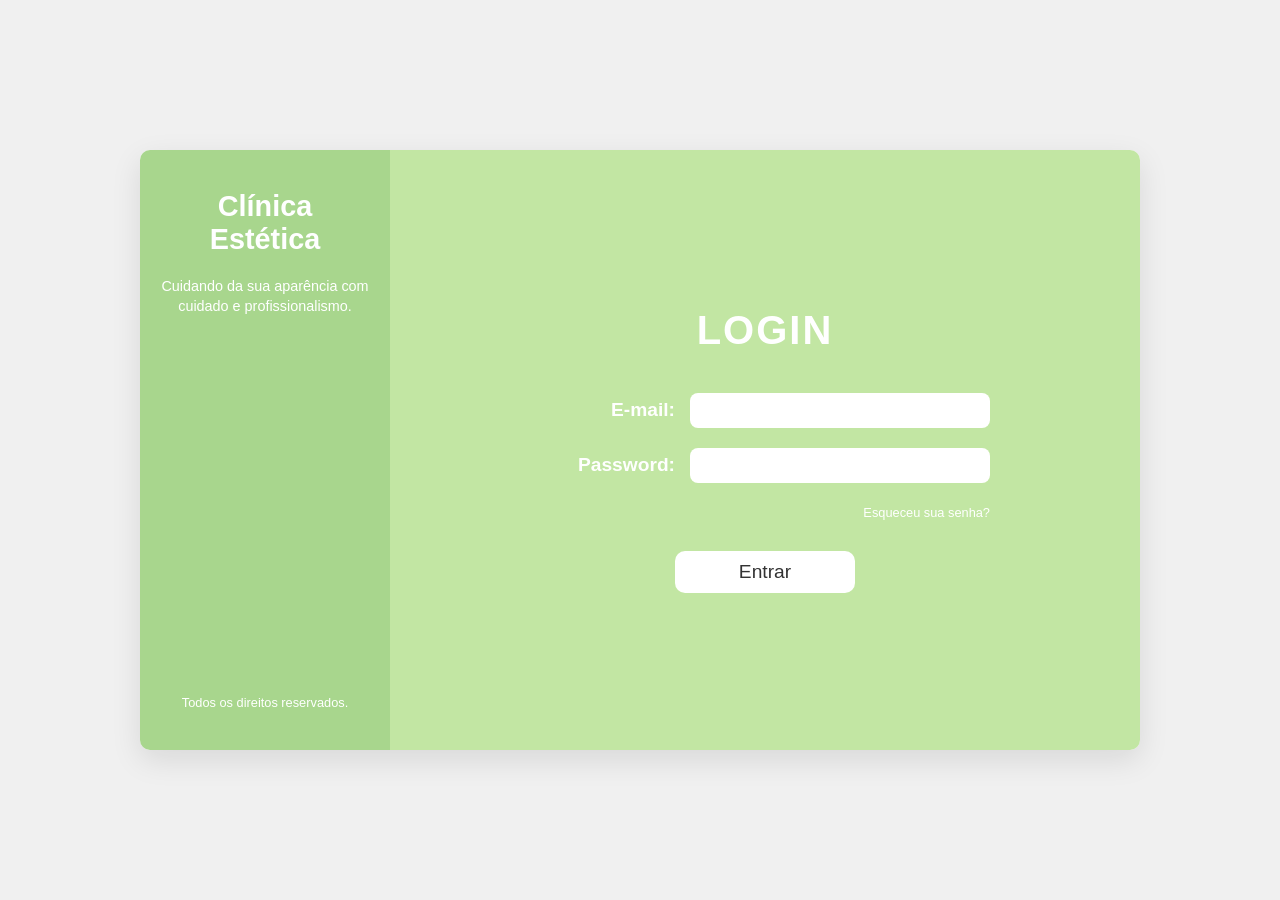
<file: index.html>
<!DOCTYPE html>
<html lang="pt-br">
<head>
    <meta charset="UTF-8">
    <meta name="viewport" content="width=device-width, initial-scale=1.0">
    <title>Login - Clínica Estética</title>
    <link rel="stylesheet" href="assets/style.css">
    <script src="js/login.js"></script>
</head>
<body>
    <div class="main-container">
        <aside class="sidebar">
            <div class="sidebar-content">
                <h1>Clínica Estética</h1>
                <p>Cuidando da sua aparência com cuidado e profissionalismo.</p>
            </div>
            <footer class="sidebar-footer">
                Todos os direitos reservados.
            </footer>
        </aside>

        <main class="login-section">
            <div class="login-card">
                <h2>LOGIN</h2>
                
                <form>
                    <div class="input-group">
                        <label for="email">E-mail:</label>
                        <input type="email" id="email" name="email">
                    </div>

                    <div class="input-group">
                        <label for="password">Password:</label>
                        <input type="password" id="password" name="password">
                    </div>

                    <div class="forgot-password">
                        <a href="pages/esqueceu-senha.html">Esqueceu sua senha?</a>
                    </div>
                    <button type="button" class="btn" onclick="realizarLogin()">Entrar</button>
                </form>
            </div>
        </main>
    </div>
</body>
</html>
</file>
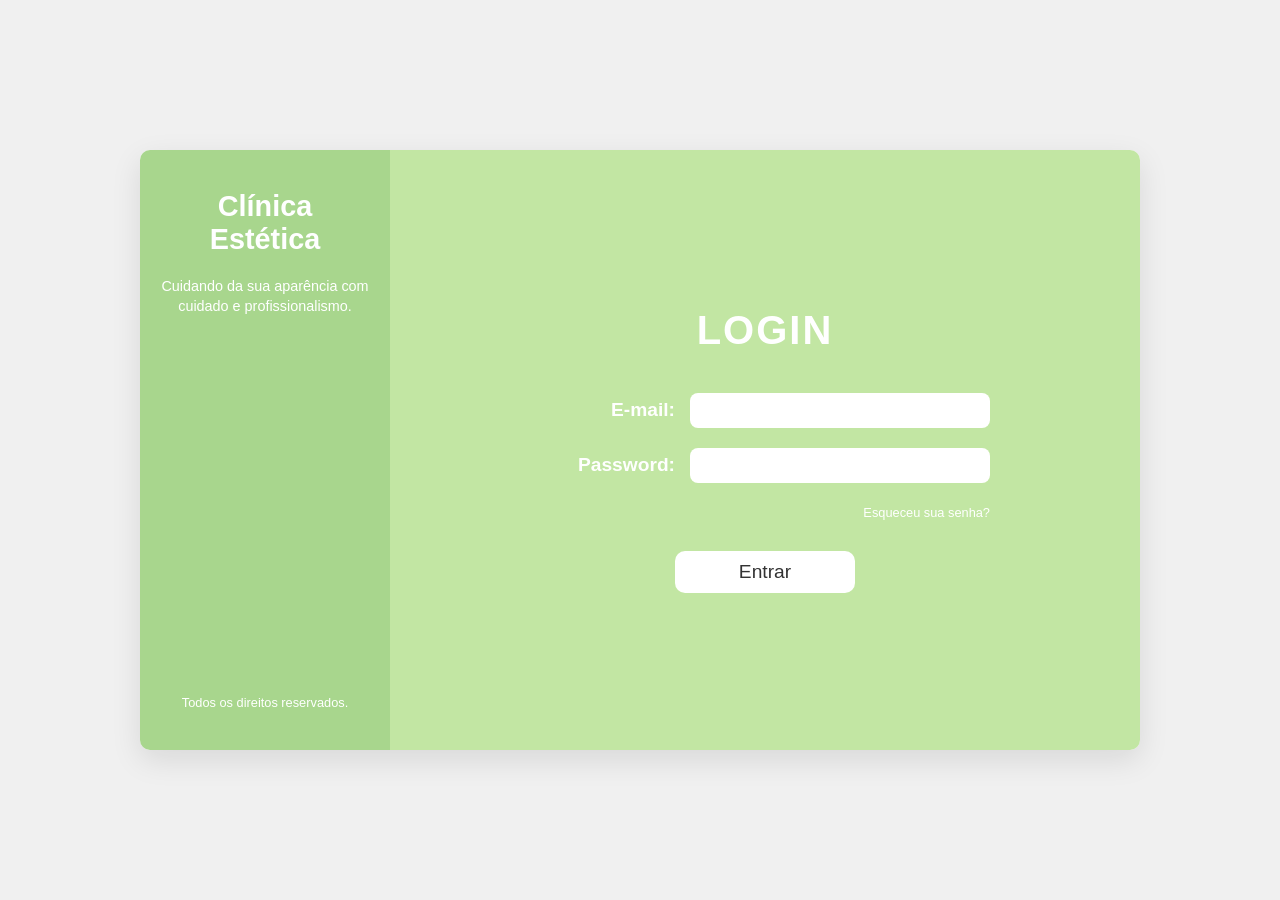
<file: agendamentos.html>
<!DOCTYPE html>
<html lang="pt-br">
<head>
    <meta charset="UTF-8">
    <meta name="viewport" content="width=device-width, initial-scale=1.0">
    <title>Agendamentos - Clínica Estética</title>
    <link rel="stylesheet" href="style.css">
</head>
<body>
    <body>
    <div class="main-container">
        <aside class="sidebar">
            <div class="sidebar-content">
                <h1>Clínica Estética</h1>
                <p>Cuidando da sua aparência com cuidado e profissionalismo.</p>
                <button type="button" class="btn-sair" onclick="fazerSair()">Sair</button>            </div>
            <footer class="sidebar-footer">Todos os direitos reservados.</footer>
        </aside>

        <main class="content-section">
            <header class="content-header">
                <div class="header-titles">
                    <h2>Agendamentos:</h2>
                    <button type="button" class="btn-novo" onclick="window.location.href='cadastro.html'">+ Novo Agendamento</button>
                </div>
                
                <div class="search-bar">
                    <span class="search-icon">🔍</span>
                    <input type="text" id="inputBusca" placeholder="Buscar por nome...">
                    <span class="close-icon" onclick="limparBusca()">✕</span>
                </div>
            </header>

            <div id="containerLista" class="cards-container">
                </div>
        </main>
    </div> <script>
    </script>
<script>
    if (localStorage.getItem('usuarioLogado') !== 'true') {
        window.location.href = "index.html";
    }

    const container = document.getElementById('containerLista');

    function fazerSair() {
        localStorage.removeItem('usuarioLogado');
        window.location.href = "index.html";
    }

    function carregarAgendamentos() {
        const dados = JSON.parse(localStorage.getItem('meusAgendamentos')) || [];
        if (dados.length === 0) {
            container.innerHTML = "<p style='color:white; text-align:center;'>Nenhum agendamento encontrado.</p>";
            return;
        }
        container.innerHTML = ""; 
        dados.forEach((item, index) => {
            container.innerHTML += `
                <div class="appointment-card">
                    <div class="user-icon">
                        <img src="https://cdn-icons-png.flaticon.com/512/1144/1144760.png" alt="User">
                    </div>
                    <div class="info">
                        <p><strong>Nome:</strong> <span>${item.nome}</span></p>
                        <p><strong>Telefone:</strong> ${item.telefone}</p>
                        <p><strong>Horário:</strong> ${item.hora} hrs</p>
                        <p><strong>Data:</strong> ${item.data}</p>
                    </div>
                    <div class="service-area">
                        <div class="service">${item.servico}</div>
                        <button class="btn-excluir" onclick="excluirAgendamento(${index})">Excluir</button>
                    </div>
                </div>
            `;
        });
    }

    function excluirAgendamento(index) {
        if (confirm("Tem certeza que deseja excluir este agendamento?")) {
            let dados = JSON.parse(localStorage.getItem('meusAgendamentos')) || [];
            dados.splice(index, 1);
            localStorage.setItem('meusAgendamentos', JSON.stringify(dados));
            carregarAgendamentos();
        }
    }

    const inputBusca = document.getElementById('inputBusca');

inputBusca.addEventListener('input', function() {
    const termoBusca = inputBusca.value.toLowerCase(); 
    const cards = document.querySelectorAll('.appointment-card'); 

    cards.forEach(card => {
        const nomeCliente = card.querySelector('.info p span').innerText.toLowerCase();

        if (nomeCliente.includes(termoBusca)) {
            card.style.display = "flex";
        } else {
            card.style.display = "none"; 
        }
    });
});

function limparBusca() {
    carregarAgendamentos();
    inputBusca.value = '';
    const cards = document.querySelectorAll('.appointment-card');
    cards.forEach(card => {
        card.style.display = "flex";
    });
}
    carregarAgendamentos();
</script>
</body>
</html>
</file>
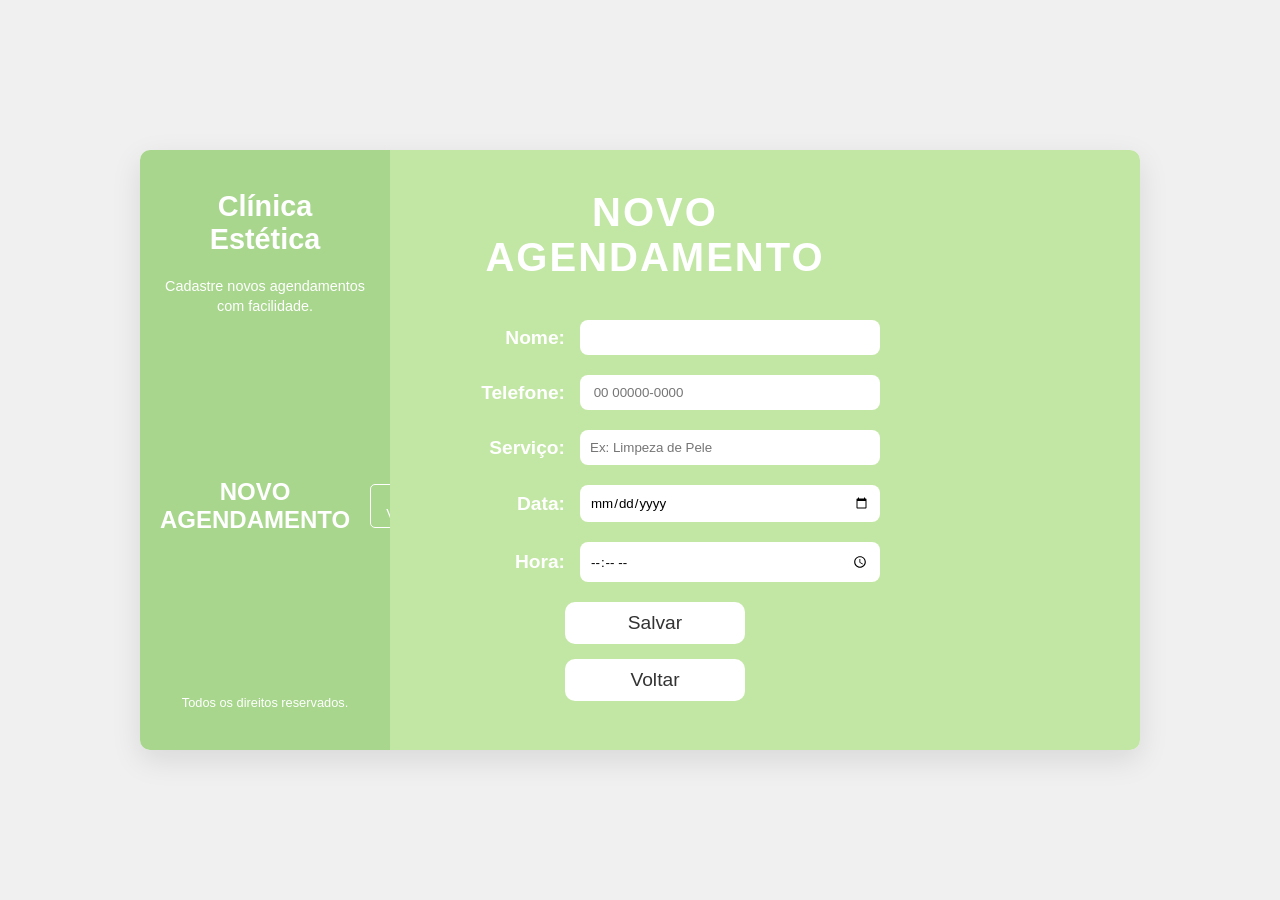
<file: cadastro.html>
<!DOCTYPE html>
<html lang="pt-br">
<head>
    <meta charset="UTF-8">
    <meta name="viewport" content="width=device-width, initial-scale=1.0">
    <title>Cadastro - Clínica Estética</title>
    <link rel="stylesheet" href="style.css">
</head>
<body>
    <div class="main-container">
        <aside class="sidebar">
            <div class="sidebar-content">
                <h1>Clínica Estética</h1>
                <p>Cadastre novos agendamentos com facilidade.</p>
            </div>
            <div class="header-titles">
            <h2>NOVO AGENDAMENTO</h2>
            <button type="button" class="btn-voltar" onclick="window.location.href='agendamentos.html'">← Voltar</button>
            </div>
            <footer class="sidebar-footer">Todos os direitos reservados.</footer>
        </aside>

        <main class="content-section">
            <div class="login-card"> <h2>NOVO AGENDAMENTO</h2>
                <form id="formCadastro">
                    <div class="input-group">
                        <label>Nome:</label>
                        <input type="text" id="nomeCliente" required>
                    </div>
                    <div class="input-group">
                        <label>Telefone:</label>
                        <input type="text" id="telCliente" placeholder=" 00 00000-0000" required>
                    </div>
                    <div class="input-group">
                        <label>Serviço:</label>
                        <input type="text" id="servicoCliente" placeholder="Ex: Limpeza de Pele" required>
                    </div>
                    <div class="input-group">
                        <label>Data:</label>
                        <input type="date" id="dataCliente" required>
                    </div>
                    <div class="input-group">
                        <label>Hora:</label>
                        <input type="time" id="horaCliente" required>
                    </div>

                    <div class="button-group">
                        <button type="submit" class="btn">Salvar</button>
                        <button type="button" class="btn" onclick="window.location.href='agendamentos.html'">Voltar</button>
                    </div>
                </form>
            </div>
        </main>
    </div>
    <script src="realizar-cadastro.js"></script>
</body>
</html>
</file>
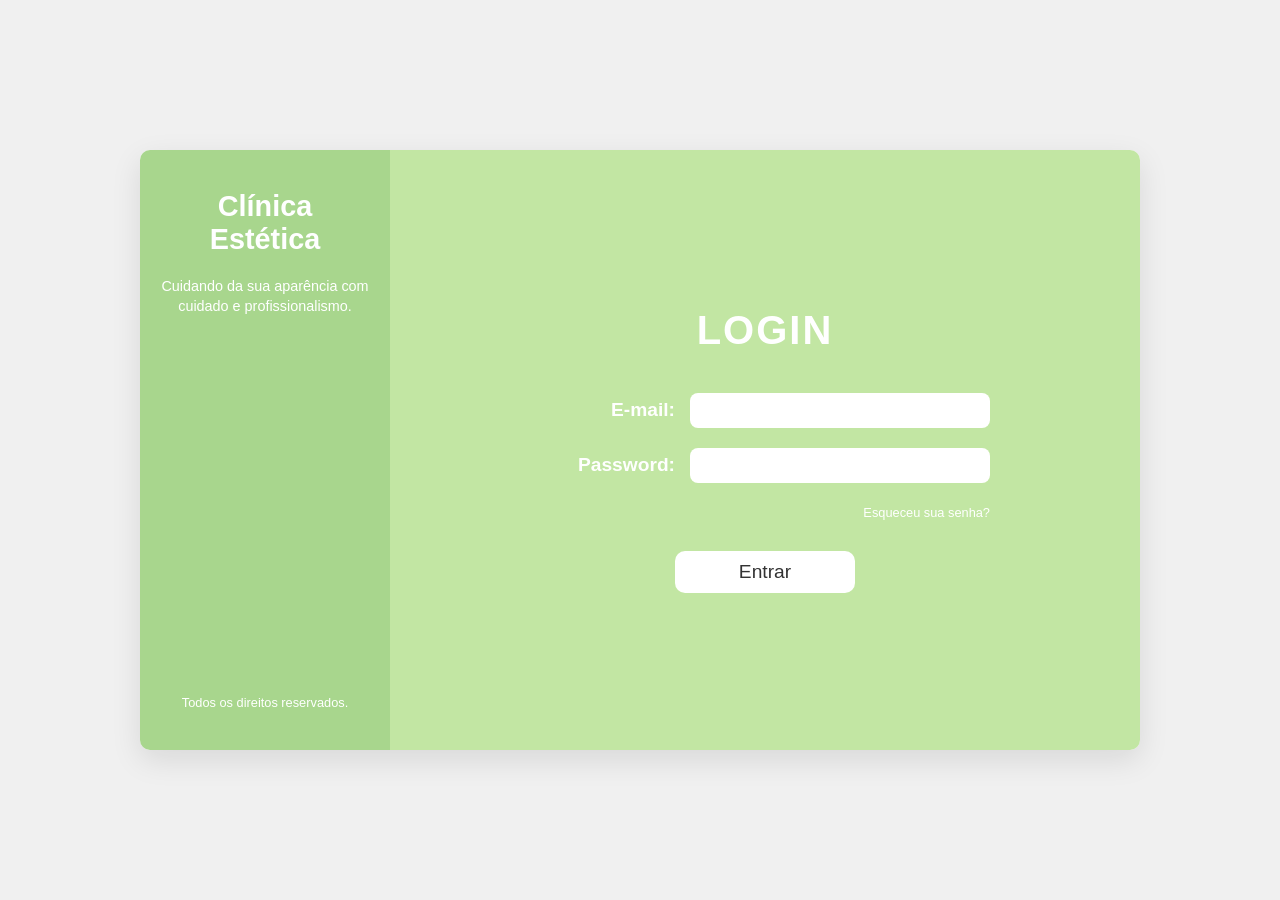
<file: pages/agendamentos.html>
<!DOCTYPE html>
<html lang="pt-br">
<head>
    <meta charset="UTF-8">
    <meta name="viewport" content="width=device-width, initial-scale=1.0">
    <title>Agendamentos - Clínica Estética</title>
    <link rel="stylesheet" href="../assets/style.css">
    <script src="../js/realizar-cadastro.js"></script>
</head>
<body>
    <body>
    <div class="main-container">
        <aside class="sidebar">
            <div class="sidebar-content">
                <h1>Clínica Estética</h1>
                <p>Cuidando da sua aparência com cuidado e profissionalismo.</p>
                <button type="button" class="btn-sair" onclick="fazerSair()">Sair</button>            </div>
            <footer class="sidebar-footer">Todos os direitos reservados.</footer>
        </aside>

        <main class="content-section">
            <header class="content-header">
                <div class="header-titles">
                    <h2>Agendamentos:</h2>
                    <button type="button" class="btn-novo" onclick="window.location.href='cadastro.html'">+ Novo Agendamento</button>
                </div>
                
                <div class="search-bar">
                    <span class="search-icon">🔍</span>
                    <input type="text" id="inputBusca" placeholder="Buscar por nome...">
                    <span class="close-icon" onclick="limparBusca()">✕</span>
                </div>
            </header>

            <div id="containerLista" class="cards-container">
                </div>
        </main>
    </div> <script>
    </script>
<script>
    if (localStorage.getItem('usuarioLogado') !== 'true') {
        window.location.href = "../index.html";
    }

    const container = document.getElementById('containerLista');

    function fazerSair() {
        localStorage.removeItem('usuarioLogado');
        window.location.href = "../index.html";
    }

    function carregarAgendamentos() {
        const dados = JSON.parse(localStorage.getItem('meusAgendamentos')) || [];
        if (dados.length === 0) {
            container.innerHTML = "<p style='color:white; text-align:center;'>Nenhum agendamento encontrado.</p>";
            return;
        }
        container.innerHTML = ""; 
        dados.forEach((item, index) => {
            container.innerHTML += `
                <div class="appointment-card">
                    <div class="user-icon">
                        <img src="https://cdn-icons-png.flaticon.com/512/1144/1144760.png" alt="User">
                    </div>
                    <div class="info">
                        <p><strong>Nome:</strong> <span>${item.nome}</span></p>
                        <p><strong>Telefone:</strong> ${item.telefone}</p>
                        <p><strong>Horário:</strong> ${item.hora} hrs</p>
                        <p><strong>Data:</strong> ${item.data}</p>
                    </div>
                    <div class="service-area">
                        <div class="service">${item.servico}</div>
                        <button class="btn-excluir" onclick="excluirAgendamento(${index})">Excluir</button>
                    </div>
                </div>
            `;
        });
    }

    function excluirAgendamento(index) {
        if (confirm("Tem certeza que deseja excluir este agendamento?")) {
            let dados = JSON.parse(localStorage.getItem('meusAgendamentos')) || [];
            dados.splice(index, 1);
            localStorage.setItem('meusAgendamentos', JSON.stringify(dados));
            carregarAgendamentos();
        }
    }

    const inputBusca = document.getElementById('inputBusca');

inputBusca.addEventListener('input', function() {
    const termoBusca = inputBusca.value.toLowerCase(); 
    const cards = document.querySelectorAll('.appointment-card'); 

    cards.forEach(card => {
        const nomeCliente = card.querySelector('.info p span').innerText.toLowerCase();

        if (nomeCliente.includes(termoBusca)) {
            card.style.display = "flex";
        } else {
            card.style.display = "none"; 
        }
    });
});

function limparBusca() {
    carregarAgendamentos();
    inputBusca.value = '';
    const cards = document.querySelectorAll('.appointment-card');
    cards.forEach(card => {
        card.style.display = "flex";
    });
}
    carregarAgendamentos();
</script>
</body>
</html>
</file>
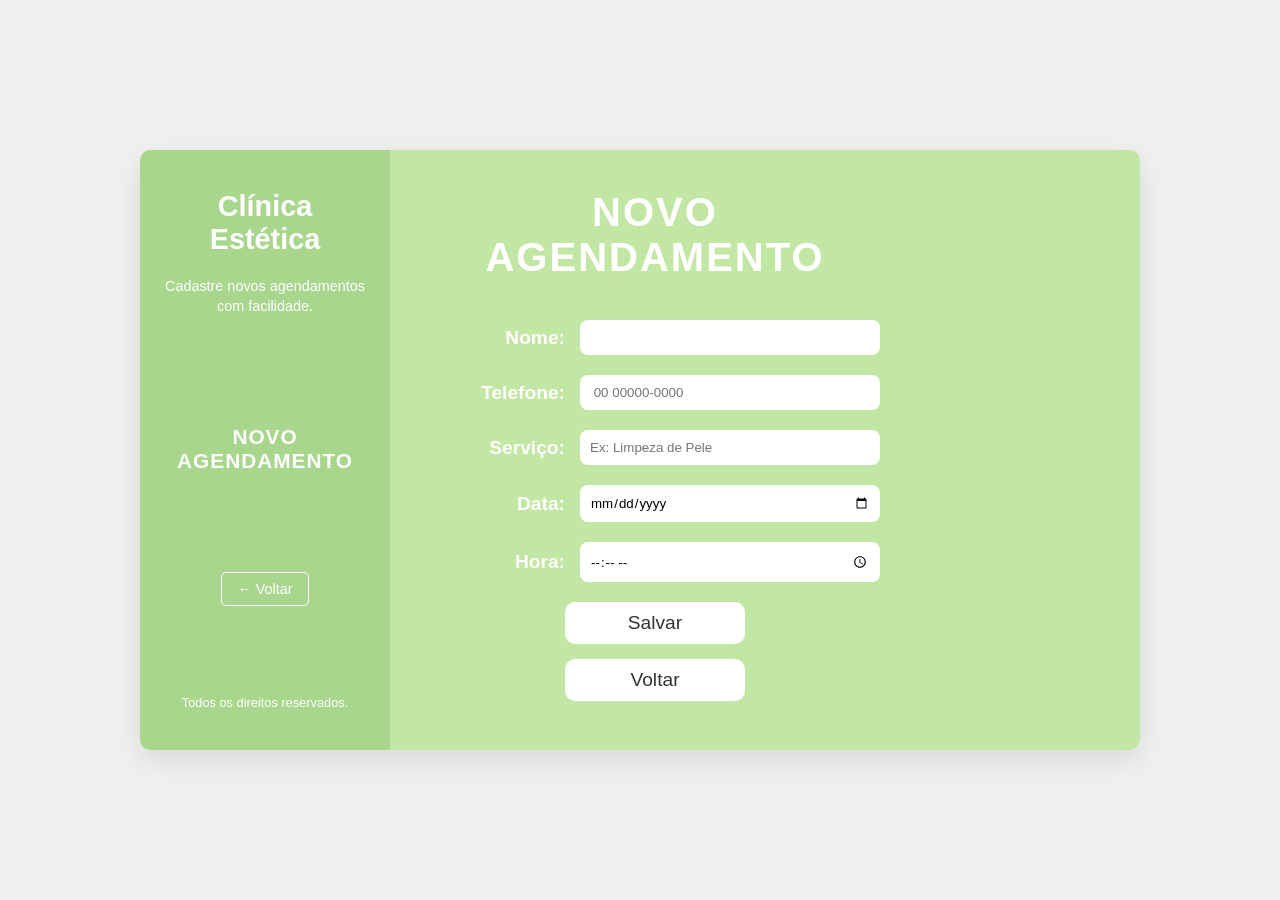
<file: pages/cadastro.html>
<!DOCTYPE html>
<html lang="pt-br">
<head>
    <meta charset="UTF-8">
    <meta name="viewport" content="width=device-width, initial-scale=1.0">
    <title>Cadastro - Clínica Estética</title>
    <link rel="stylesheet" href="../assets/style.css">
    <script src="../js/realizar-cadastro.js"></script>
</head>
<body>
    <div class="main-container">
        <aside class="sidebar">
            <div class="sidebar-content">
                <h1>Clínica Estética</h1>
                <p>Cadastre novos agendamentos com facilidade.</p>
            </div>
            <h2 class="sidebar-title">NOVO AGENDAMENTO</h2>
            <button type="button" class="btn-voltar" onclick="window.location.href='agendamentos.html'">← Voltar</button>
            <footer class="sidebar-footer">Todos os direitos reservados.</footer>
        </aside>

        <main class="content-section">
            <div class="login-card"> <h2>NOVO AGENDAMENTO</h2>
                <form id="formCadastro">
                    <div class="input-group">
                        <label>Nome:</label>
                        <input type="text" id="nomeCliente" required>
                    </div>
                    <div class="input-group">
                        <label>Telefone:</label>
                        <input type="text" id="telCliente" placeholder=" 00 00000-0000" required>
                    </div>
                    <div class="input-group">
                        <label>Serviço:</label>
                        <input type="text" id="servicoCliente" placeholder="Ex: Limpeza de Pele" required>
                    </div>
                    <div class="input-group">
                        <label>Data:</label>
                        <input type="date" id="dataCliente" required>
                    </div>
                    <div class="input-group">
                        <label>Hora:</label>
                        <input type="time" id="horaCliente" required>
                    </div>

                    <div class="button-group">
                        <button type="submit" class="btn">Salvar</button>
                        <button type="button" class="btn" onclick="window.location.href='agendamentos.html'">Voltar</button>
                    </div>
                </form>
            </div>
        </main>
    </div>
    <script src="../js/realizar-cadastro.js"></script>
</body>
</html>
</file>
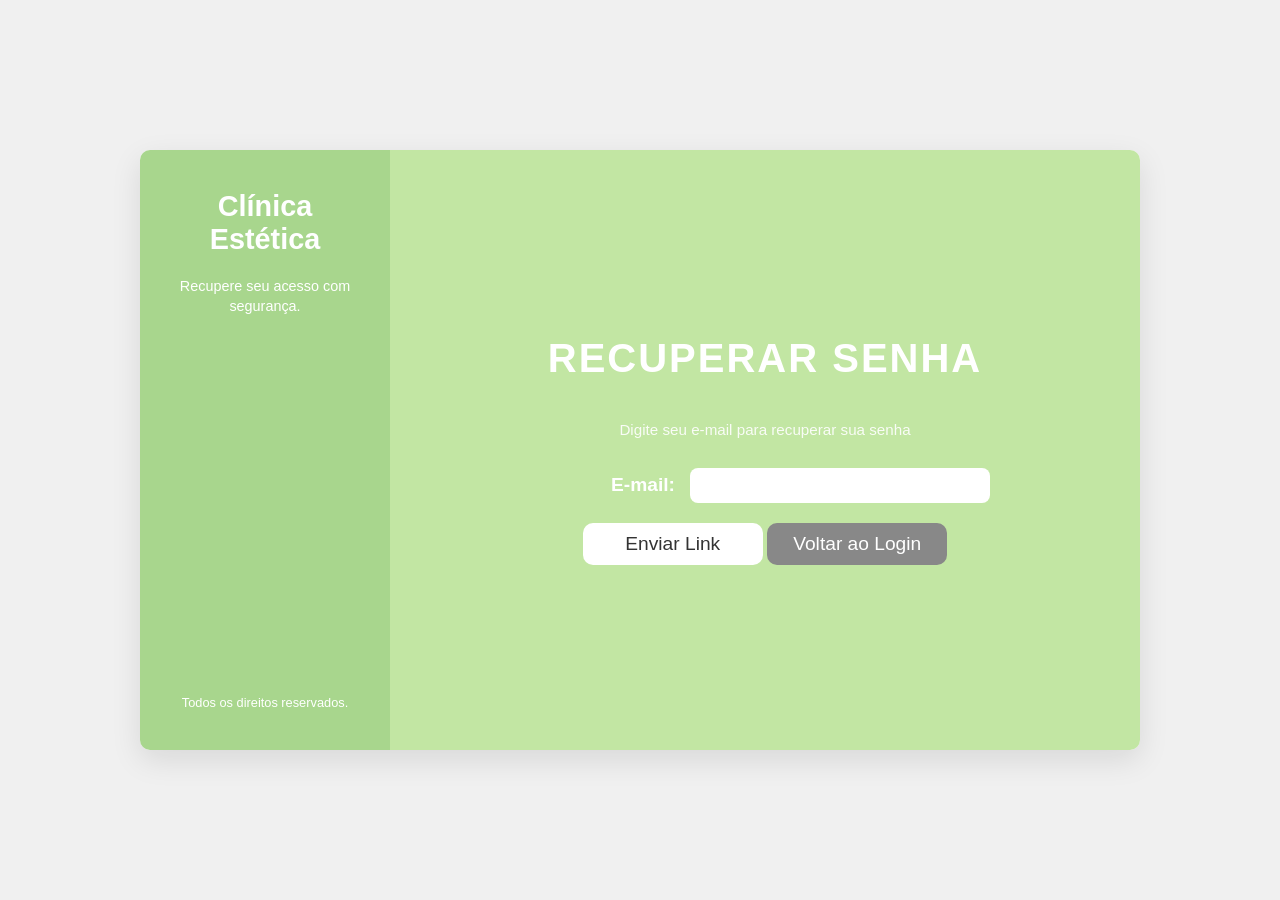
<file: pages/esqueceu-senha.html>
<!DOCTYPE html>
<html lang="pt-br">
<head>
    <meta charset="UTF-8">
    <meta name="viewport" content="width=device-width, initial-scale=1.0">
    <title>Recuperar Senha - Clínica Estética</title>
    <link rel="stylesheet" href="../assets/style.css">
    <script src="../js/recuperacao-senha.js"></script>
</head>
<body>
    <div class="main-container">
        <aside class="sidebar">
            <div class="sidebar-content">
                <h1>Clínica Estética</h1>
                <p>Recupere seu acesso com segurança.</p>
            </div>
            <footer class="sidebar-footer">
                Todos os direitos reservados.
            </footer>
        </aside>

        <main class="login-section">
            <div class="login-card">
                <h2>RECUPERAR SENHA</h2>
                
                <p class="recovery-subtitle">Digite seu e-mail para recuperar sua senha</p>
                
                <form id="formRecuperacao">
                    <div class="input-group">
                        <label for="emailRecuperacao">E-mail:</label>
                        <input type="email" id="emailRecuperacao" name="emailRecuperacao" required>
                    </div>

                    <button type="button" class="btn" onclick="recuperarSenha()">Enviar Link</button>
                    <button type="button" class="btn btn-secondary" onclick="window.location.href='../index.html'">Voltar ao Login</button>
                </form>

                <div id="mensagemRecuperacao" class="mensagem-recuperacao" style="display:none;"></div>
            </div>
        </main>
    </div>
    <script src="../js/recuperacao-senha.js"></script>
</body>
</html>
</file>
<file: assets/style.css>
* {
    margin: 0;
    padding: 0;
    box-sizing: border-box;
    font-family: Arial, sans-serif;
}

body {
    height: 100vh;
    display: flex;
    justify-content: center;
    align-items: center;
    background-color: #f0f0f0; 
}

.main-container {
    display: flex;
    width: 1000px; 
    height: 600px; 
    background-color: white; 
    box-shadow: 0 10px 30px rgba(0,0,0,0.1);
    overflow: hidden; 
    border-radius: 10px;
}

.content-section {
    background-color: #c2e6a3;
    flex: 1; 
    padding: 30px;
    display: flex;
    flex-direction: column;
    overflow-y: auto; 
}

.sidebar {
    background-color: #a8d68d;
    width: 250px;
    min-width: 250px;
    color: white;
    padding: 40px 20px;
    display: flex;
    flex-direction: column;
    justify-content: space-between;
    text-align: center;
}

.sidebar h1 {
    font-size: 1.8rem;
    margin-bottom: 20px;
}

.sidebar p {
    font-size: 0.9rem;
    line-height: 1.4;
}

.sidebar-footer {
    font-size: 0.8rem;
}

.sidebar-title {
    font-size: 1.3rem;
    margin: 20px 0 10px 0;
    letter-spacing: 1px;
}

.login-section {
    background-color: #c2e6a3; 
    width: 75%;
    display: flex;
    justify-content: center;
    align-items: center;
    position: relative;
}

.login-card {
    width: 100%;
    max-width: 450px;
    text-align: center;
    color: white;
}

.login-card h2 {
    font-size: 2.5rem;
    margin-bottom: 40px;
    letter-spacing: 2px;
}

.input-group {
    display: flex;
    align-items: center;
    justify-content: flex-end;
    margin-bottom: 20px;
}

.input-group label {
    font-size: 1.2rem;
    font-weight: bold;
    margin-right: 15px;
}

.input-group input {
    width: 300px;
    padding: 10px;
    border: none;
    border-radius: 8px;
    background-color: white;
}

.forgot-password {
    text-align: right;
    margin-bottom: 30px;
}

.forgot-password a {
    color: white;
    text-decoration: none;
    font-size: 0.8rem;
}

.button-group {
    display: flex;
    flex-direction: column;
    align-items: center;
    gap: 15px;
}

.btn {
    width: 180px;
    padding: 10px;
    border: none;
    border-radius: 10px;
    background-color: white;
    color: #333;
    font-size: 1.2rem;
    cursor: pointer;
    transition: 0.3s;
}

.btn:hover {
    background-color: #f0f0f0;
    transform: scale(1.05);
}

.content-section {
    background-color: #c2e6a3;
    width: 75%;
    padding: 40px;
    display: flex;
    flex-direction: column;
}

.content-header {
    display: flex;
    justify-content: space-between;
    align-items: center;
    margin-bottom: 30px;
    color: white;
}

.content-header h2 {
    font-size: 2rem;
    font-weight: normal;
}

.search-bar {
    background: white;
    display: flex;
    align-items: center;
    padding: 5px 15px;
    border-radius: 10px;
    width: 350px;
    border: 1px solid #999;
}

.search-bar input {
    border: none;
    outline: none;
    flex: 1;
    padding: 5px;
}

.cards-container {
    display: flex;
    flex-direction: column;
    gap: 20px;
}

.appointment-card {
    background: white;
    border-radius: 12px;
    padding: 10px 20px; 
    display: flex;
    align-items: center;
    box-shadow: 0 4px 8px rgba(0,0,0,0.08);
    width: 100%;
    max-width: 750px; 
    margin: 0 auto;   
}

.user-icon img {
    width: 70px;  
    height: 70px;
    opacity: 0.5;
    margin-right: 20px;
}

.info p {
    font-size: 0.95rem; 
    margin-bottom: 2px;
}

.service {
    font-size: 0.9rem;
    font-weight: bold;
    color: #555;
    min-width: 150px;
    text-align: right;
}

.header-titles {
    display: flex;
    align-items: center;
    gap: 20px;
}

.btn-novo {
    background-color: white;
    color: #a8d68d; 
    border: none;
    padding: 8px 15px;
    border-radius: 8px;
    font-weight: bold;
    cursor: pointer;
    transition: 0.3s;
    font-size: 0.9rem;
}

.btn-novo:hover {
    background-color: #f0f0f0;
    transform: translateY(-2px);
    box-shadow: 0 4px 8px rgba(0,0,0,0.1);
}

.service-area {
    display: flex;
    flex-direction: column;
    align-items: flex-end;
    gap: 10px;
    min-width: 150px;
}

.btn-excluir {
    background-color: #ff4d4d; /* Vermelho */
    color: white;
    border: none;
    padding: 5px 10px;
    border-radius: 5px;
    font-size: 0.75rem;
    cursor: pointer;
    transition: 0.3s;
}

.btn-excluir:hover {
    background-color: #cc0000;
    transform: scale(1.05);
}

.btn-sair {
    margin-top: 30px;
    background-color: #ff4d4d;
    color: white;
    border: none;
    padding: 10px 20px;
    border-radius: 8px;
    cursor: pointer;
    font-weight: bold;
    transition: 0.3s;
    width: 100%;
}

.btn-sair:hover {
    background-color: #cc0000;
    transform: scale(1.02);
}

.btn-voltar {
    background: transparent;
    border: 1px solid white;
    color: white;
    padding: 8px 15px;
    border-radius: 5px;
    cursor: pointer;
    font-size: 0.9rem;
    transition: 0.3s;
    align-self: center;
}

.btn-voltar:hover {
    background: white;
    color: #a8d68d;
}

/* Estilos para página de recuperação de senha */
.recovery-subtitle {
    font-size: 0.95rem;
    margin-bottom: 30px;
    color: white;
    opacity: 0.9;
}

.btn-secondary {
    background-color: #888;
    color: white;
}

.btn-secondary:hover {
    background-color: #666;
    transform: scale(1.05);
}

.mensagem-recuperacao {
    margin-top: 25px;
    padding: 15px;
    border-radius: 8px;
    font-size: 0.95rem;
    text-align: center;
    line-height: 1.5;
    color: white;
}

.mensagem-recuperacao.sucesso {
    background-color: #4caf50;
    border: 1px solid #45a049;
}

.mensagem-recuperacao.erro {
    background-color: #f44336;
    border: 1px solid #da190b;
}

.mensagem-recuperacao.info {
    background-color: #2196f3;
    border: 1px solid #0b7dda;
}
</file>
<file: style.css>
* {
    margin: 0;
    padding: 0;
    box-sizing: border-box;
    font-family: Arial, sans-serif;
}

body {
    height: 100vh;
    display: flex;
    justify-content: center;
    align-items: center;
    background-color: #f0f0f0; 
}

.main-container {
    display: flex;
    width: 1000px; 
    height: 600px; 
    background-color: white; 
    box-shadow: 0 10px 30px rgba(0,0,0,0.1);
    overflow: hidden; 
    border-radius: 10px;
}

.content-section {
    background-color: #c2e6a3;
    flex: 1; 
    padding: 30px;
    display: flex;
    flex-direction: column;
    overflow-y: auto; 
}

.sidebar {
    background-color: #a8d68d;
    width: 250px;
    min-width: 250px;
    color: white;
    padding: 40px 20px;
    display: flex;
    flex-direction: column;
    justify-content: space-between;
    text-align: center;
}

.sidebar h1 {
    font-size: 1.8rem;
    margin-bottom: 20px;
}

.sidebar p {
    font-size: 0.9rem;
    line-height: 1.4;
}

.sidebar-footer {
    font-size: 0.8rem;
}

.login-section {
    background-color: #c2e6a3; 
    width: 75%;
    display: flex;
    justify-content: center;
    align-items: center;
    position: relative;
}

.login-card {
    width: 100%;
    max-width: 450px;
    text-align: center;
    color: white;
}

.login-card h2 {
    font-size: 2.5rem;
    margin-bottom: 40px;
    letter-spacing: 2px;
}

.input-group {
    display: flex;
    align-items: center;
    justify-content: flex-end;
    margin-bottom: 20px;
}

.input-group label {
    font-size: 1.2rem;
    font-weight: bold;
    margin-right: 15px;
}

.input-group input {
    width: 300px;
    padding: 10px;
    border: none;
    border-radius: 8px;
    background-color: white;
}

.forgot-password {
    text-align: right;
    margin-bottom: 30px;
}

.forgot-password a {
    color: white;
    text-decoration: none;
    font-size: 0.8rem;
}

.button-group {
    display: flex;
    flex-direction: column;
    align-items: center;
    gap: 15px;
}

.btn {
    width: 180px;
    padding: 10px;
    border: none;
    border-radius: 10px;
    background-color: white;
    color: #333;
    font-size: 1.2rem;
    cursor: pointer;
    transition: 0.3s;
}

.btn:hover {
    background-color: #f0f0f0;
    transform: scale(1.05);
}

.content-section {
    background-color: #c2e6a3;
    width: 75%;
    padding: 40px;
    display: flex;
    flex-direction: column;
}

.content-header {
    display: flex;
    justify-content: space-between;
    align-items: center;
    margin-bottom: 30px;
    color: white;
}

.content-header h2 {
    font-size: 2rem;
    font-weight: normal;
}

.search-bar {
    background: white;
    display: flex;
    align-items: center;
    padding: 5px 15px;
    border-radius: 10px;
    width: 350px;
    border: 1px solid #999;
}

.search-bar input {
    border: none;
    outline: none;
    flex: 1;
    padding: 5px;
}

.cards-container {
    display: flex;
    flex-direction: column;
    gap: 20px;
}

.appointment-card {
    background: white;
    border-radius: 12px;
    padding: 10px 20px; 
    display: flex;
    align-items: center;
    box-shadow: 0 4px 8px rgba(0,0,0,0.08);
    width: 100%;
    max-width: 750px; 
    margin: 0 auto;   
}

.user-icon img {
    width: 70px;  
    height: 70px;
    opacity: 0.5;
    margin-right: 20px;
}

.info p {
    font-size: 0.95rem; 
    margin-bottom: 2px;
}

.service {
    font-size: 0.9rem;
    font-weight: bold;
    color: #555;
    min-width: 150px;
    text-align: right;
}

.header-titles {
    display: flex;
    align-items: center;
    gap: 20px;
}

.btn-novo {
    background-color: white;
    color: #a8d68d; 
    border: none;
    padding: 8px 15px;
    border-radius: 8px;
    font-weight: bold;
    cursor: pointer;
    transition: 0.3s;
    font-size: 0.9rem;
}

.btn-novo:hover {
    background-color: #f0f0f0;
    transform: translateY(-2px);
    box-shadow: 0 4px 8px rgba(0,0,0,0.1);
}

.service-area {
    display: flex;
    flex-direction: column;
    align-items: flex-end;
    gap: 10px;
    min-width: 150px;
}

.btn-excluir {
    background-color: #ff4d4d; /* Vermelho */
    color: white;
    border: none;
    padding: 5px 10px;
    border-radius: 5px;
    font-size: 0.75rem;
    cursor: pointer;
    transition: 0.3s;
}

.btn-excluir:hover {
    background-color: #cc0000;
    transform: scale(1.05);
}

.btn-sair {
    margin-top: 30px;
    background-color: #ff4d4d;
    color: white;
    border: none;
    padding: 10px 20px;
    border-radius: 8px;
    cursor: pointer;
    font-weight: bold;
    transition: 0.3s;
    width: 100%;
}

.btn-sair:hover {
    background-color: #cc0000;
    transform: scale(1.02);
}

.btn-voltar {
    background: transparent;
    border: 1px solid white;
    color: white;
    padding: 5px 15px;
    border-radius: 5px;
    cursor: pointer;
    font-size: 0.9rem;
    transition: 0.3s;
}

.btn-voltar:hover {
    background: white;
    color: #a8d68d;
}
</file>
